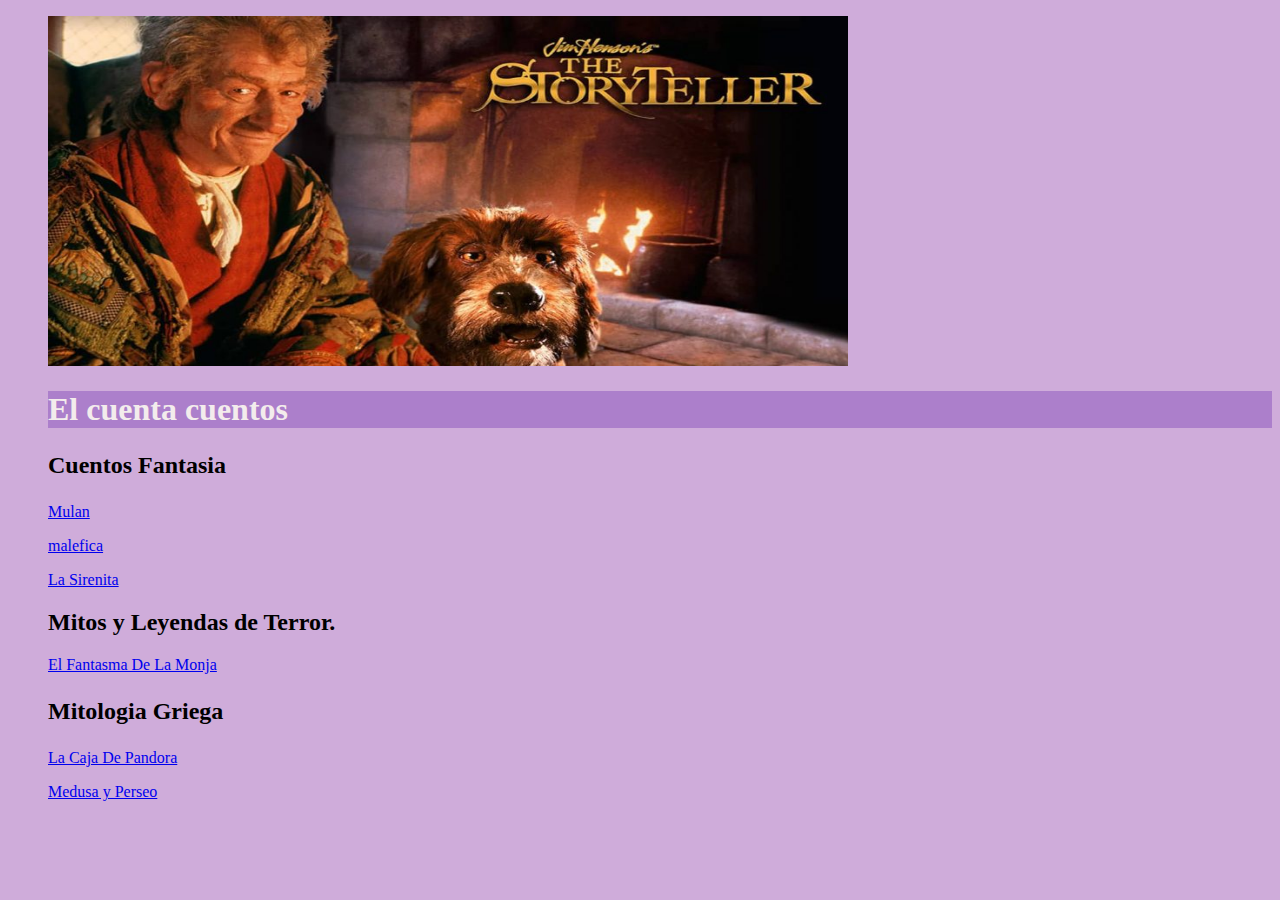
<file: index.html>
<!DOCTYPE html>
<html lang="en">
<head>
    <meta charset="UTF-8">
    <meta name="viewport" content="width=device-width, initial-scale=1.0">
    <title> Historias </title>
    <link rel="stylesheet" href="style.css">
</head>
<body>
    <ul>
        <img 
        src="Imagenes/el cuenta cuentos.jpeg" 
        alt="el cuenta cuentos" 
        width="800px" 
        height="350px"></div></ul>
    
    <ol><header><h1>El cuenta cuentos</h1></header></ol>
    <h2><ul><p> Cuentos Fantasia </p></div></ul></h2>
<div>
        <ol><a href="Mulan.html">Mulan</ol></a>
        <ol><a href="Malefica.html">malefica</ol>   
        <ol><a href="La Sirenita.html"> La Sirenita</ol></a></div> 

    <ul><h2>Mitos y Leyendas de Terror.</h2></ul>

    <nav><ol><a href="El Fantasma de la Monja.html">El Fantasma De La Monja</ol></a>

    <ul><h2><p>Mitologia Griega</p></h2></ul><div>
   
    <ol><a href="La Caja De Pandora.html"> La Caja De Pandora</a></ol></div>
    <ol><a href="Medusa y Perseo.html"> Medusa y Perseo</a></ol>


</body>
</html>
</file>
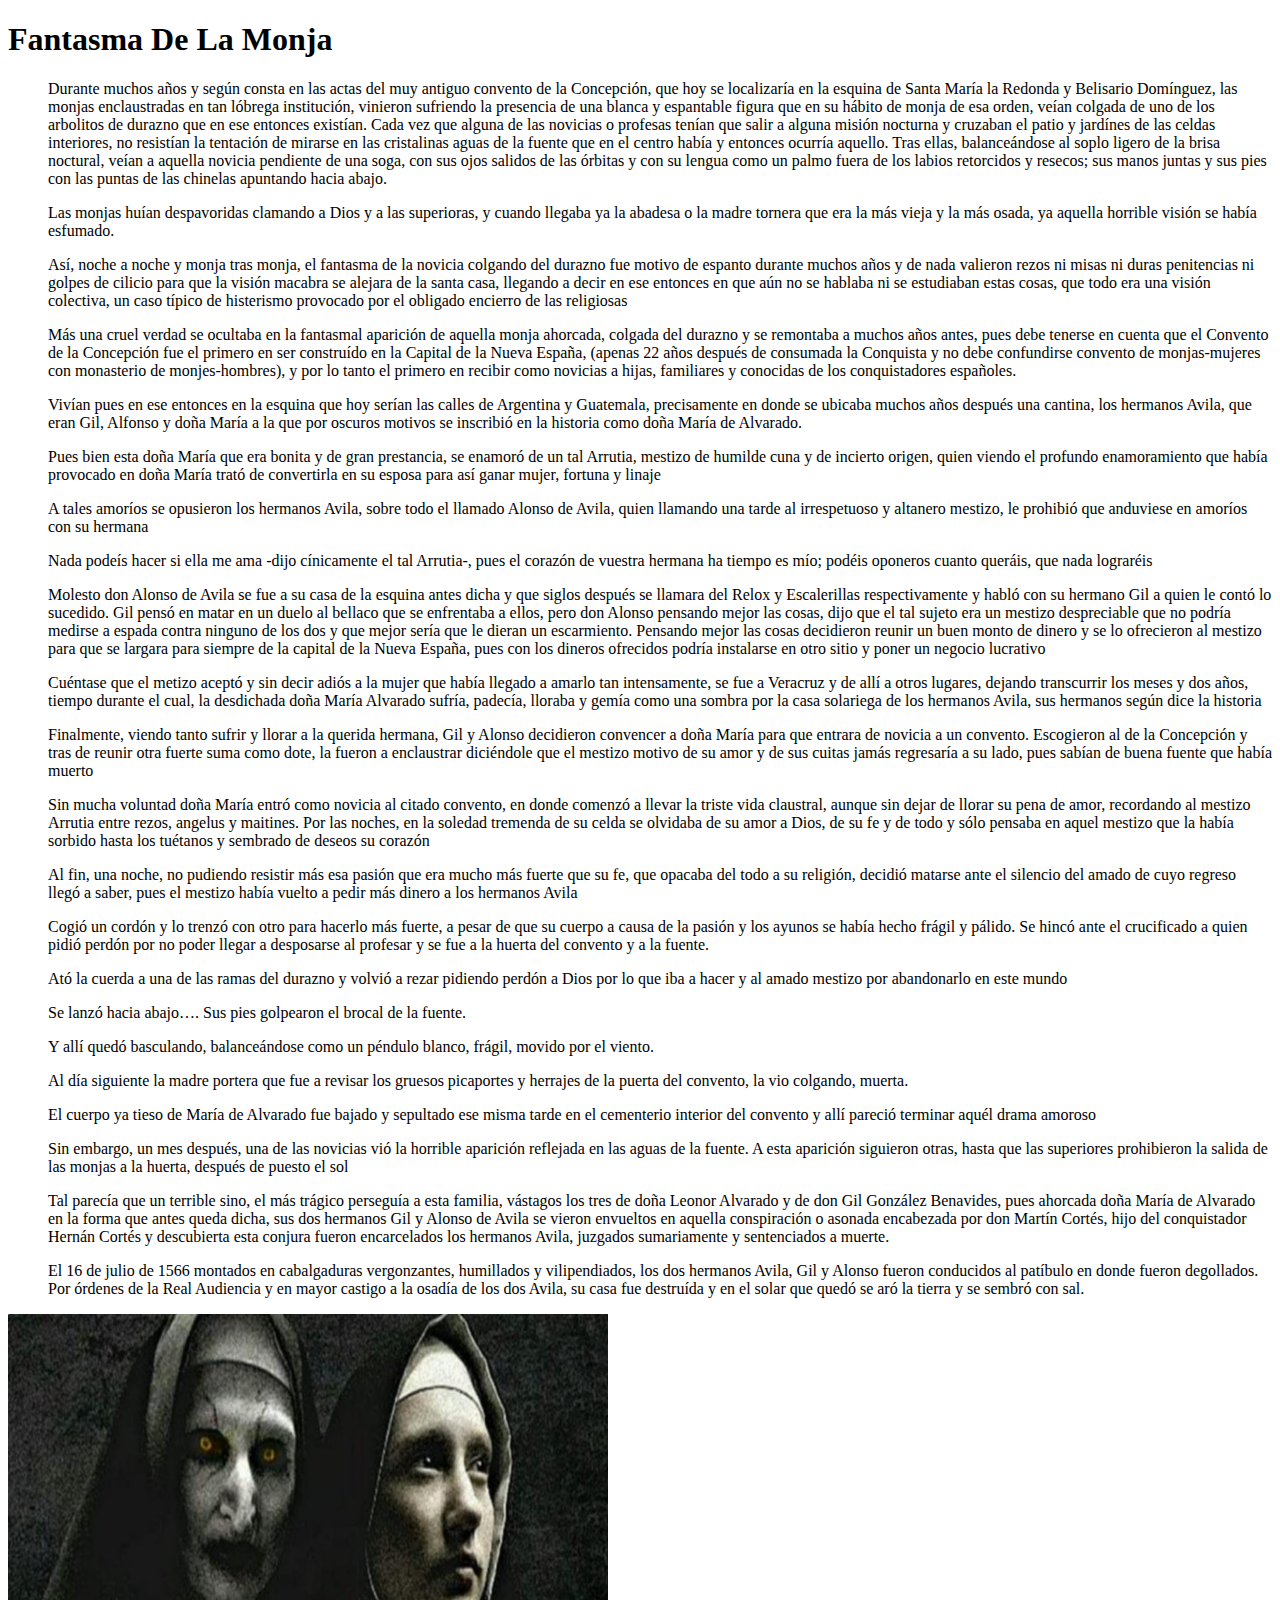
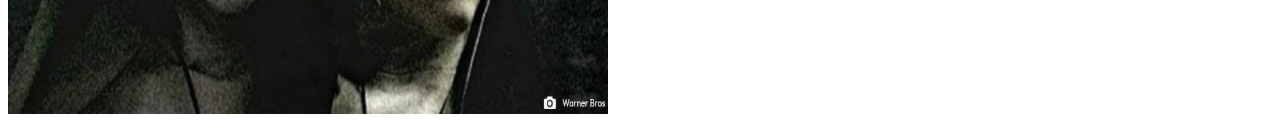
<file: El Fantasma de la Monja.html>
<!DOCTYPE html>
<html lang="en">
<head>
    <meta charset="UTF-8">
    <meta name="viewport" content="width=device-width, initial-scale=1.0">
    <title>El Fantasma De La Monja.</title>
</head>
<body>
    <header><h1> Fantasma De La Monja</h1></header>
    <ul>Durante muchos años y según consta en las actas del muy antiguo convento de la Concepción, que hoy se localizaría en la esquina de Santa María la Redonda y Belisario Domínguez, las monjas enclaustradas en tan lóbrega institución, vinieron sufriendo la presencia de una blanca y espantable figura que en su hábito de monja de esa orden, veían colgada de uno de los arbolitos de durazno que en ese entonces existían. Cada vez que alguna de las novicias o profesas tenían que salir a alguna misión nocturna y cruzaban el patio y jardínes de las celdas interiores, no resistían la tentación de mirarse en las cristalinas aguas de la fuente que en el centro había y entonces ocurría aquello. Tras ellas, balanceándose al soplo ligero de la brisa noctural, veían a aquella novicia pendiente de una soga, con sus ojos salidos de las órbitas y con su lengua como un palmo fuera de los labios retorcidos y resecos; sus manos juntas y sus pies con las puntas de las chinelas apuntando hacia abajo.</ul>
    <ul>Las monjas huían despavoridas clamando a Dios y a las superioras, y cuando llegaba ya la abadesa o la madre tornera que era la más vieja y la más osada, ya aquella horrible visión se había esfumado.</ul>
    <ul>Así, noche a noche y monja tras monja, el fantasma de la novicia colgando del durazno fue motivo de espanto durante muchos años y de nada valieron rezos ni misas ni duras penitencias ni golpes de cilicio para que la visión macabra se alejara de la santa casa, llegando a decir en ese entonces en que aún no se hablaba ni se estudiaban estas cosas, que todo era una visión colectiva, un caso típico de histerismo provocado por el obligado encierro de las religiosas</ul>
    <ul>Más una cruel verdad se ocultaba en la fantasmal aparición de aquella monja ahorcada, colgada del durazno y se remontaba a muchos años antes, pues debe tenerse en cuenta que el Convento de la Concepción fue el primero en ser construído en la Capital de la Nueva España, (apenas 22 años después de consumada la Conquista y no debe confundirse convento de monjas-mujeres con monasterio de monjes-hombres), y por lo tanto el primero en recibir como novicias a hijas, familiares y conocidas de los conquistadores españoles.</ul>
    <ul>Vivían pues en ese entonces en la esquina que hoy serían las calles de Argentina y Guatemala, precisamente en donde se ubicaba muchos años después una cantina, los hermanos Avila, que eran Gil, Alfonso y doña María a la que por oscuros motivos se inscribió en la historia como doña María de Alvarado.</ul>
    <ul>Pues bien esta doña María que era bonita y de gran prestancia, se enamoró de un tal Arrutia, mestizo de humilde cuna y de incierto origen, quien viendo el profundo enamoramiento que había provocado en doña María trató de convertirla en su esposa para así ganar mujer, fortuna y linaje</ul>
    <ul>A tales amoríos se opusieron los hermanos Avila, sobre todo el llamado Alonso de Avila, quien llamando una tarde al irrespetuoso y altanero mestizo, le prohibió que anduviese en amoríos con su hermana</ul>
    <ul>Nada podeís hacer si ella me ama -dijo cínicamente el tal Arrutia-, pues el corazón de vuestra hermana ha tiempo es mío; podéis oponeros cuanto queráis, que nada lograréis</ul>
    <ul>Molesto don Alonso de Avila se fue a su casa de la esquina antes dicha y que siglos después se llamara del Relox y Escalerillas respectivamente y habló con su hermano Gil a quien le contó lo sucedido. Gil pensó en matar en un duelo al bellaco que se enfrentaba a ellos, pero don Alonso pensando mejor las cosas, dijo que el tal sujeto era un mestizo despreciable que no podría medirse a espada contra ninguno de los dos y que mejor sería que le dieran un escarmiento. Pensando mejor las cosas decidieron reunir un buen monto de dinero y se lo ofrecieron al mestizo para que se largara para siempre de la capital de la Nueva España, pues con los dineros ofrecidos podría instalarse en otro sitio y poner un negocio lucrativo</ul>
    <ul>Cuéntase que el metizo aceptó y sin decir adiós a la mujer que había llegado a amarlo tan intensamente, se fue a Veracruz y de allí a otros lugares, dejando transcurrir los meses y dos años, tiempo durante el cual, la desdichada doña María Alvarado sufría, padecía, lloraba y gemía como una sombra por la casa solariega de los hermanos Avila, sus hermanos según dice la historia</ul>
    <ul>Finalmente, viendo tanto sufrir y llorar a la querida hermana, Gil y Alonso decidieron convencer a doña María para que entrara de novicia a un convento. Escogieron al de la Concepción y tras de reunir otra fuerte suma como dote, la fueron a enclaustrar diciéndole que el mestizo motivo de su amor y de sus cuitas jamás regresaría a su lado, pues sabían de buena fuente que había muerto</ul>
    <ul>Sin mucha voluntad doña María entró como novicia al citado convento, en donde comenzó a llevar la triste vida claustral, aunque sin dejar de llorar su pena de amor, recordando al mestizo Arrutia entre rezos, angelus y maitines. Por las noches, en la soledad tremenda de su celda se olvidaba de su amor a Dios, de su fe y de todo y sólo pensaba en aquel mestizo que la había sorbido hasta los tuétanos y sembrado de deseos su corazón</ul>
    <ul>Al fin, una noche, no pudiendo resistir más esa pasión que era mucho más fuerte que su fe, que opacaba del todo a su religión, decidió matarse ante el silencio del amado de cuyo regreso llegó a saber, pues el mestizo había vuelto a pedir más dinero a los hermanos Avila</ul>
    <ul>Cogió un cordón y lo trenzó con otro para hacerlo más fuerte, a pesar de que su cuerpo a causa de la pasión y los ayunos se había hecho frágil y pálido. Se hincó ante el crucificado a quien pidió perdón por no poder llegar a desposarse al profesar y se fue a la huerta del convento y a la fuente.</ul>
    <ul>Ató la cuerda a una de las ramas del durazno y volvió a rezar pidiendo perdón a Dios por lo que iba a hacer y al amado mestizo por abandonarlo en este mundo</ul>
    <ul>Se lanzó hacia abajo…. Sus pies golpearon el brocal de la fuente.</ul>
    <ul>Y allí quedó basculando, balanceándose como un péndulo blanco, frágil, movido por el viento.</ul>
    <ul>Al día siguiente la madre portera que fue a revisar los gruesos picaportes y herrajes de la puerta del convento, la vio colgando, muerta.</ul>
    <ul>El cuerpo ya tieso de María de Alvarado fue bajado y sepultado ese misma tarde en el cementerio interior del convento y allí pareció terminar aquél drama amoroso</ul>
    <ul>Sin embargo, un mes después, una de las novicias vió la horrible aparición reflejada en las aguas de la fuente. A esta aparición siguieron otras, hasta que las superiores prohibieron la salida de las monjas a la huerta, después de puesto el sol</ul>
    <ul>Tal parecía que un terrible sino, el más trágico perseguía a esta familia, vástagos los tres de doña Leonor Alvarado y de don Gil González Benavides, pues ahorcada doña María de Alvarado en la forma que antes queda dicha, sus dos hermanos Gil y Alonso de Avila se vieron envueltos en aquella conspiración o asonada encabezada por don Martín Cortés, hijo del conquistador Hernán Cortés y descubierta esta conjura fueron encarcelados los hermanos Avila, juzgados sumariamente y sentenciados a muerte.</ul>
    <ul>El 16 de julio de 1566 montados en cabalgaduras vergonzantes, humillados y vilipendiados, los dos hermanos Avila, Gil y Alonso fueron conducidos al patíbulo en donde fueron degollados. Por órdenes de la Real Audiencia y en mayor castigo a la osadía de los dos Avila, su casa fue destruída y en el solar que quedó se aró la tierra y se sembró con sal.</ul>
    <img src="./Imagenes/la monja.jpeg" alt="La monja" width="600" height="400"./>
</body>
</html>
</file>
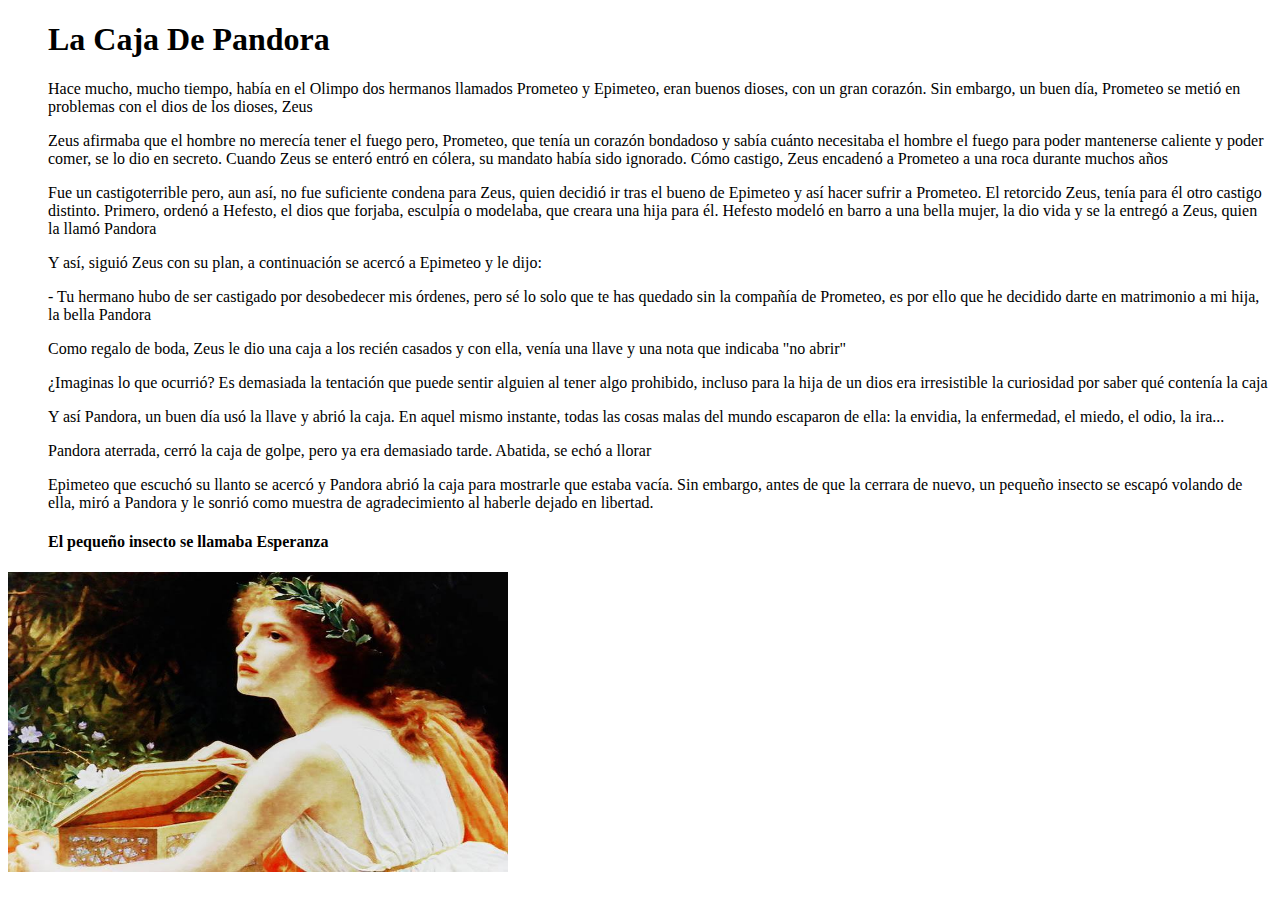
<file: La Caja De Pandora.html>
<!DOCTYPE html>
<html lang="en">
<head>
    <meta charset="UTF-8">
    <meta name="viewport" content="width=device-width, initial-scale=1.0">
    <title>La Caja De Pandora</title>
</head>
<body>
    <ul><h1>La Caja De Pandora</h1></ul>
    <ul>Hace mucho, mucho tiempo, había en el Olimpo dos hermanos llamados Prometeo y Epimeteo, eran buenos dioses, con un gran corazón. Sin embargo, un buen día, Prometeo se metió en problemas con el dios de los dioses, Zeus</ul>
    <ul>Zeus afirmaba que el hombre no merecía tener el fuego pero, Prometeo, que tenía un corazón bondadoso y sabía cuánto necesitaba el hombre el fuego para poder mantenerse caliente y poder comer, se lo dio en secreto. Cuando Zeus se enteró entró en cólera, su mandato había sido ignorado. Cómo castigo, Zeus encadenó a Prometeo a una roca durante muchos años</ul>
    <ul>Fue un castigoterrible pero, aun así, no fue suficiente condena para Zeus, quien decidió ir tras el bueno de Epimeteo y así hacer sufrir a Prometeo. El retorcido Zeus, tenía para él otro castigo distinto. Primero, ordenó a Hefesto, el dios que forjaba, esculpía o modelaba, que creara una hija para él. Hefesto modeló en barro a una bella mujer, la dio vida y se la entregó a Zeus, quien la llamó Pandora</ul>
    <ul>Y así, siguió Zeus con su plan, a continuación se acercó a Epimeteo y le dijo:</ul>
    <ul>- Tu hermano hubo de ser castigado por desobedecer mis órdenes, pero sé lo solo que te has quedado sin la compañía de Prometeo, es por ello que he decidido darte en matrimonio a mi hija, la bella Pandora</ul>
    <ul>Como regalo de boda, Zeus le dio una caja a los recién casados y con ella, venía una llave y una nota que indicaba "no abrir"</ul>
    <ul>¿Imaginas lo que ocurrió? Es demasiada la tentación que puede sentir alguien al tener algo prohibido, incluso para la hija de un dios era irresistible la curiosidad por saber qué contenía la caja</ul>
    <ul>Y así Pandora, un buen día usó la llave y abrió la caja. En aquel mismo instante, todas las cosas malas del mundo escaparon de ella: la envidia, la enfermedad, el miedo, el odio, la ira...</ul>
    <ul>Pandora aterrada, cerró la caja de golpe, pero ya era demasiado tarde. Abatida, se echó a llorar</ul>
    <ul>Epimeteo que escuchó su llanto se acercó y Pandora abrió la caja para mostrarle que estaba vacía. Sin embargo, antes de que la cerrara de nuevo, un pequeño insecto se escapó volando de ella, miró a Pandora y le sonrió como muestra de agradecimiento al haberle dejado en libertad.</ul>
    <ul><h4>El pequeño insecto se llamaba Esperanza</h4></ul>
    <img src="Imagenes/La caja de pandora.jpg" alt="Pandora" width="500" height="300"
</body>
</html>
</file>
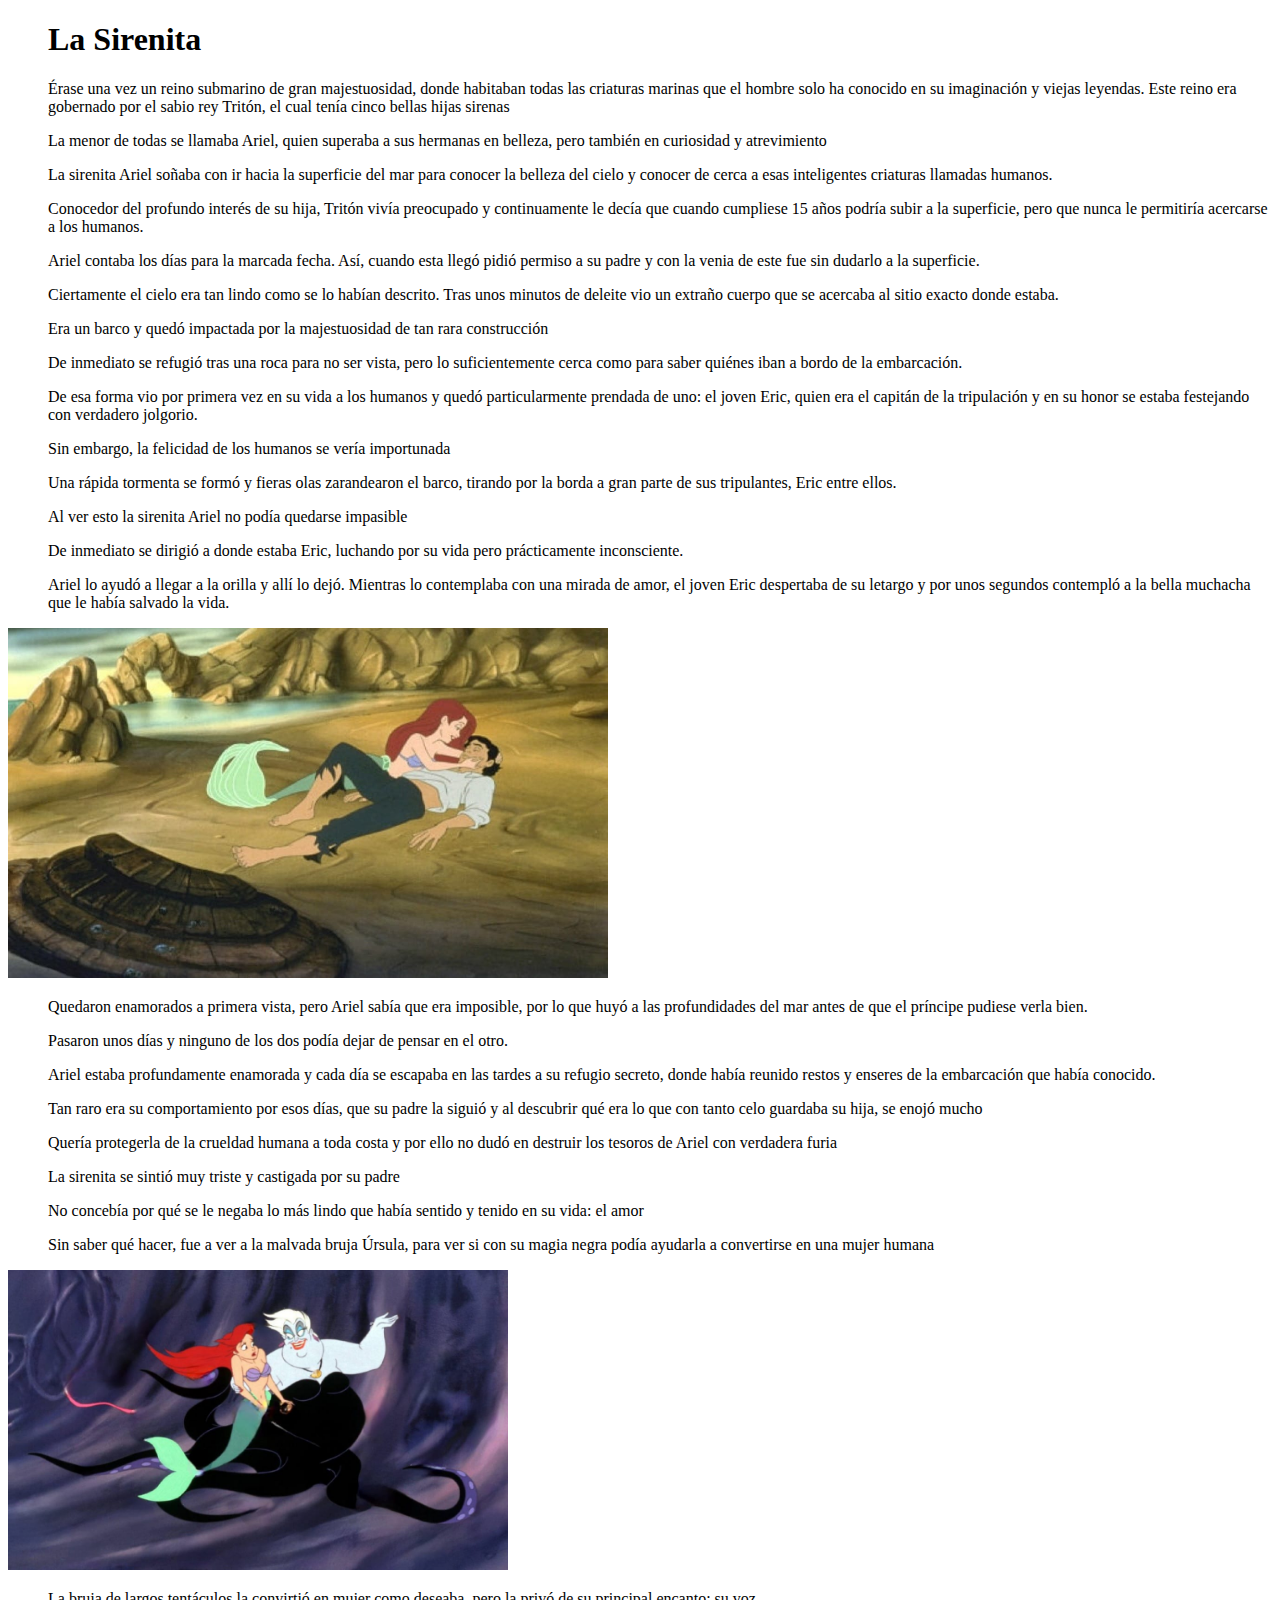
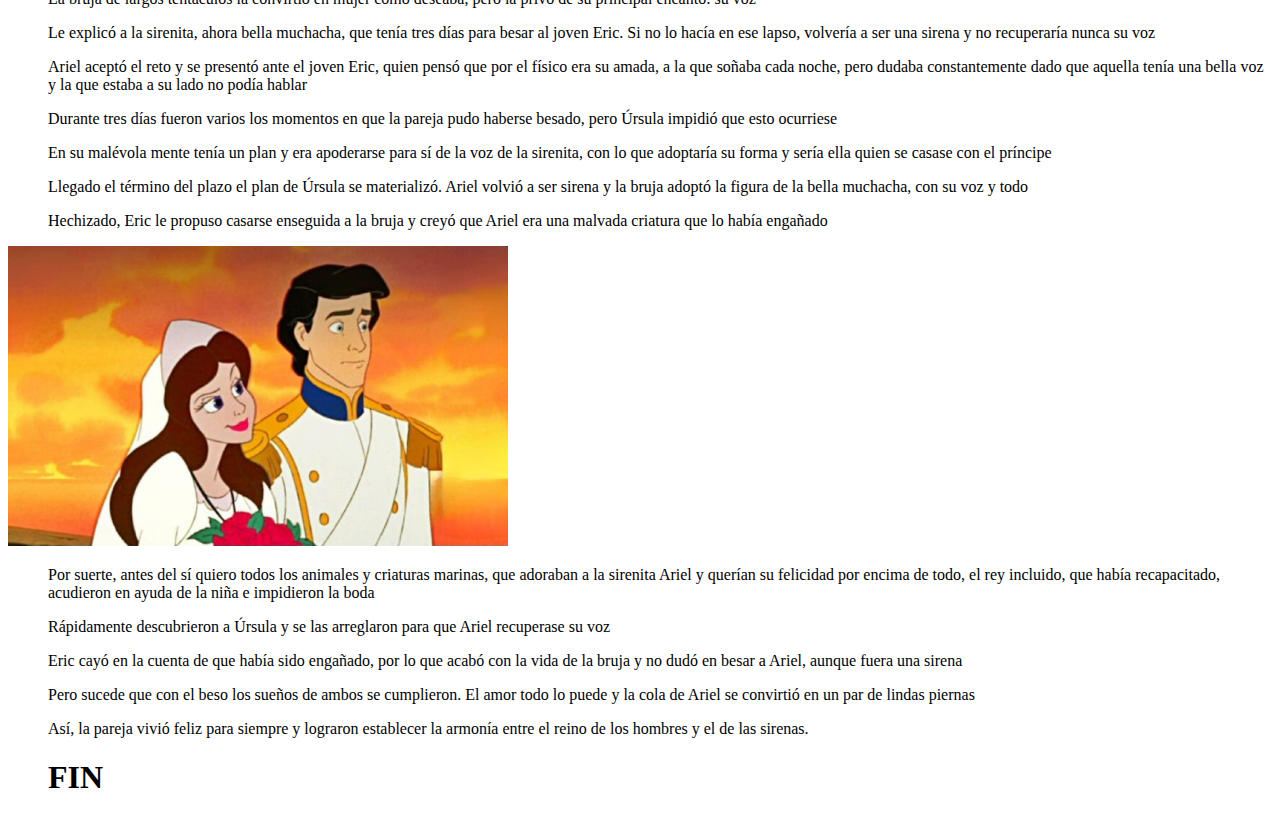
<file: La Sirenita.html>
<!DOCTYPE html>
<html lang="en">
<head>
    <meta charset="UTF-8">
    <meta name="viewport" content="width=device-width, initial-scale=1.0">
    <title>La Sirenita</title>
</head>
<body>
    <ul><h1>La Sirenita</h1></ul>   
    <ul>Érase una vez un reino submarino de gran majestuosidad, donde habitaban todas las criaturas marinas que el hombre solo ha conocido en su imaginación y viejas leyendas. Este reino era gobernado por el sabio rey Tritón, el cual tenía cinco bellas hijas sirenas</ul>
    <ul>La menor de todas se llamaba Ariel, quien superaba a sus hermanas en belleza, pero también en curiosidad y atrevimiento</ul>
    <ul>La sirenita Ariel soñaba con ir hacia la superficie del mar para conocer la belleza del cielo y conocer de cerca a esas inteligentes criaturas llamadas humanos.</ul>
    <ul>Conocedor del profundo interés de su hija, Tritón vivía preocupado y continuamente le decía que cuando cumpliese 15 años podría subir a la superficie, pero que nunca le permitiría acercarse a los humanos.</ul>
    <ul>Ariel contaba los días para la marcada fecha. Así, cuando esta llegó pidió permiso a su padre y con la venia de este fue sin dudarlo a la superficie.</ul>
    <ul>Ciertamente el cielo era tan lindo como se lo habían descrito. Tras unos minutos de deleite vio un extraño cuerpo que se acercaba al sitio exacto donde estaba.</ul>
    <ul>Era un barco y quedó impactada por la majestuosidad de tan rara construcción</ul>
    <ul>De inmediato se refugió tras una roca para no ser vista, pero lo suficientemente cerca como para saber quiénes iban a bordo de la embarcación.</ul>
    <ul>De esa forma vio por primera vez en su vida a los humanos y quedó particularmente prendada de uno: el joven Eric, quien era el capitán de la tripulación y en su honor se estaba festejando con verdadero jolgorio.</ul>
    <ul>Sin embargo, la felicidad de los humanos se vería importunada</ul>
    <ul>Una rápida tormenta se formó y fieras olas zarandearon el barco, tirando por la borda a gran parte de sus tripulantes, Eric entre ellos.</ul>
    <ul>Al ver esto la sirenita Ariel no podía quedarse impasible</ul>
    <ul>De inmediato se dirigió a donde estaba Eric, luchando por su vida pero prácticamente inconsciente.</ul>
    <ul>Ariel lo ayudó a llegar a la orilla y allí lo dejó. Mientras lo contemplaba con una mirada de amor, el joven Eric despertaba de su letargo y por unos segundos contempló a la bella muchacha que le había salvado la vida.</ul>
    <img src="./Imagenes/ariel playa.jpeg" alt="ariel salva erick" width="600" height="350"/>
    <ul>Quedaron enamorados a primera vista, pero Ariel sabía que era imposible, por lo que huyó a las profundidades del mar antes de que el príncipe pudiese verla bien.</ul>
    <ul>Pasaron unos días y ninguno de los dos podía dejar de pensar en el otro.</ul>
    <ul>Ariel estaba profundamente enamorada y cada día se escapaba en las tardes a su refugio secreto, donde había reunido restos y enseres de la embarcación que había conocido.</ul>
    <ul>Tan raro era su comportamiento por esos días, que su padre la siguió y al descubrir qué era lo que con tanto celo guardaba su hija, se enojó mucho</ul>
    <ul>Quería protegerla de la crueldad humana a toda costa y por ello no dudó en destruir los tesoros de Ariel con verdadera furia</ul>
    <ul>La sirenita se sintió muy triste y castigada por su padre</ul>
    <ul>No concebía por qué se le negaba lo más lindo que había sentido y tenido en su vida: el amor</ul>
    <ul>Sin saber qué hacer, fue a ver a la malvada bruja Úrsula, para ver si con su magia negra podía ayudarla a convertirse en una mujer humana</ul>
    <img src="./Imagenes/ursula.jpeg" alt="ursula y ariel" width="500" height="300"/>
    <ul>La bruja de largos tentáculos la convirtió en mujer como deseaba, pero la privó de su principal encanto: su voz</ul>
    <ul>Le explicó a la sirenita, ahora bella muchacha, que tenía tres días para besar al joven Eric. Si no lo hacía en ese lapso, volvería a ser una sirena y no recuperaría nunca su voz</ul>
    <ul>Ariel aceptó el reto y se presentó ante el joven Eric, quien pensó que por el físico era su amada, a la que soñaba cada noche, pero dudaba constantemente dado que aquella tenía una bella voz y la que estaba a su lado no podía hablar</ul>
    <ul>Durante tres días fueron varios los momentos en que la pareja pudo haberse besado, pero Úrsula impidió que esto ocurriese</ul>
    <ul>En su malévola mente tenía un plan y era apoderarse para sí de la voz de la sirenita, con lo que adoptaría su forma y sería ella quien se casase con el príncipe</ul>
    <ul>Llegado el término del plazo el plan de Úrsula se materializó. Ariel volvió a ser sirena y la bruja adoptó la figura de la bella muchacha, con su voz y todo</ul>
    <ul>Hechizado, Eric le propuso casarse enseguida a la bruja y creyó que Ariel era una malvada criatura que lo había engañado</ul>
    <img src="./Imagenes/erick y vanesa .jpeg" alt="erick y vanesa" width="500" height="300"/>
    <ul>Por suerte, antes del sí quiero todos los animales y criaturas marinas, que adoraban a la sirenita Ariel y querían su felicidad por encima de todo, el rey incluido, que había recapacitado, acudieron en ayuda de la niña e impidieron la boda</ul>
    <ul>Rápidamente descubrieron a Úrsula y se las arreglaron para que Ariel recuperase su voz</ul>
    <ul>Eric cayó en la cuenta de que había sido engañado, por lo que acabó con la vida de la bruja y no dudó en besar a Ariel, aunque fuera una sirena</ul>
    <ul>Pero sucede que con el beso los sueños de ambos se cumplieron. El amor todo lo puede y la cola de Ariel se convirtió en un par de lindas piernas</ul>
    <ul>Así, la pareja vivió feliz para siempre y lograron establecer la armonía entre el reino de los hombres y el de las sirenas.</ul>
    <ul><h1>FIN</h1></ul>
    
</body>
</html>
</file>
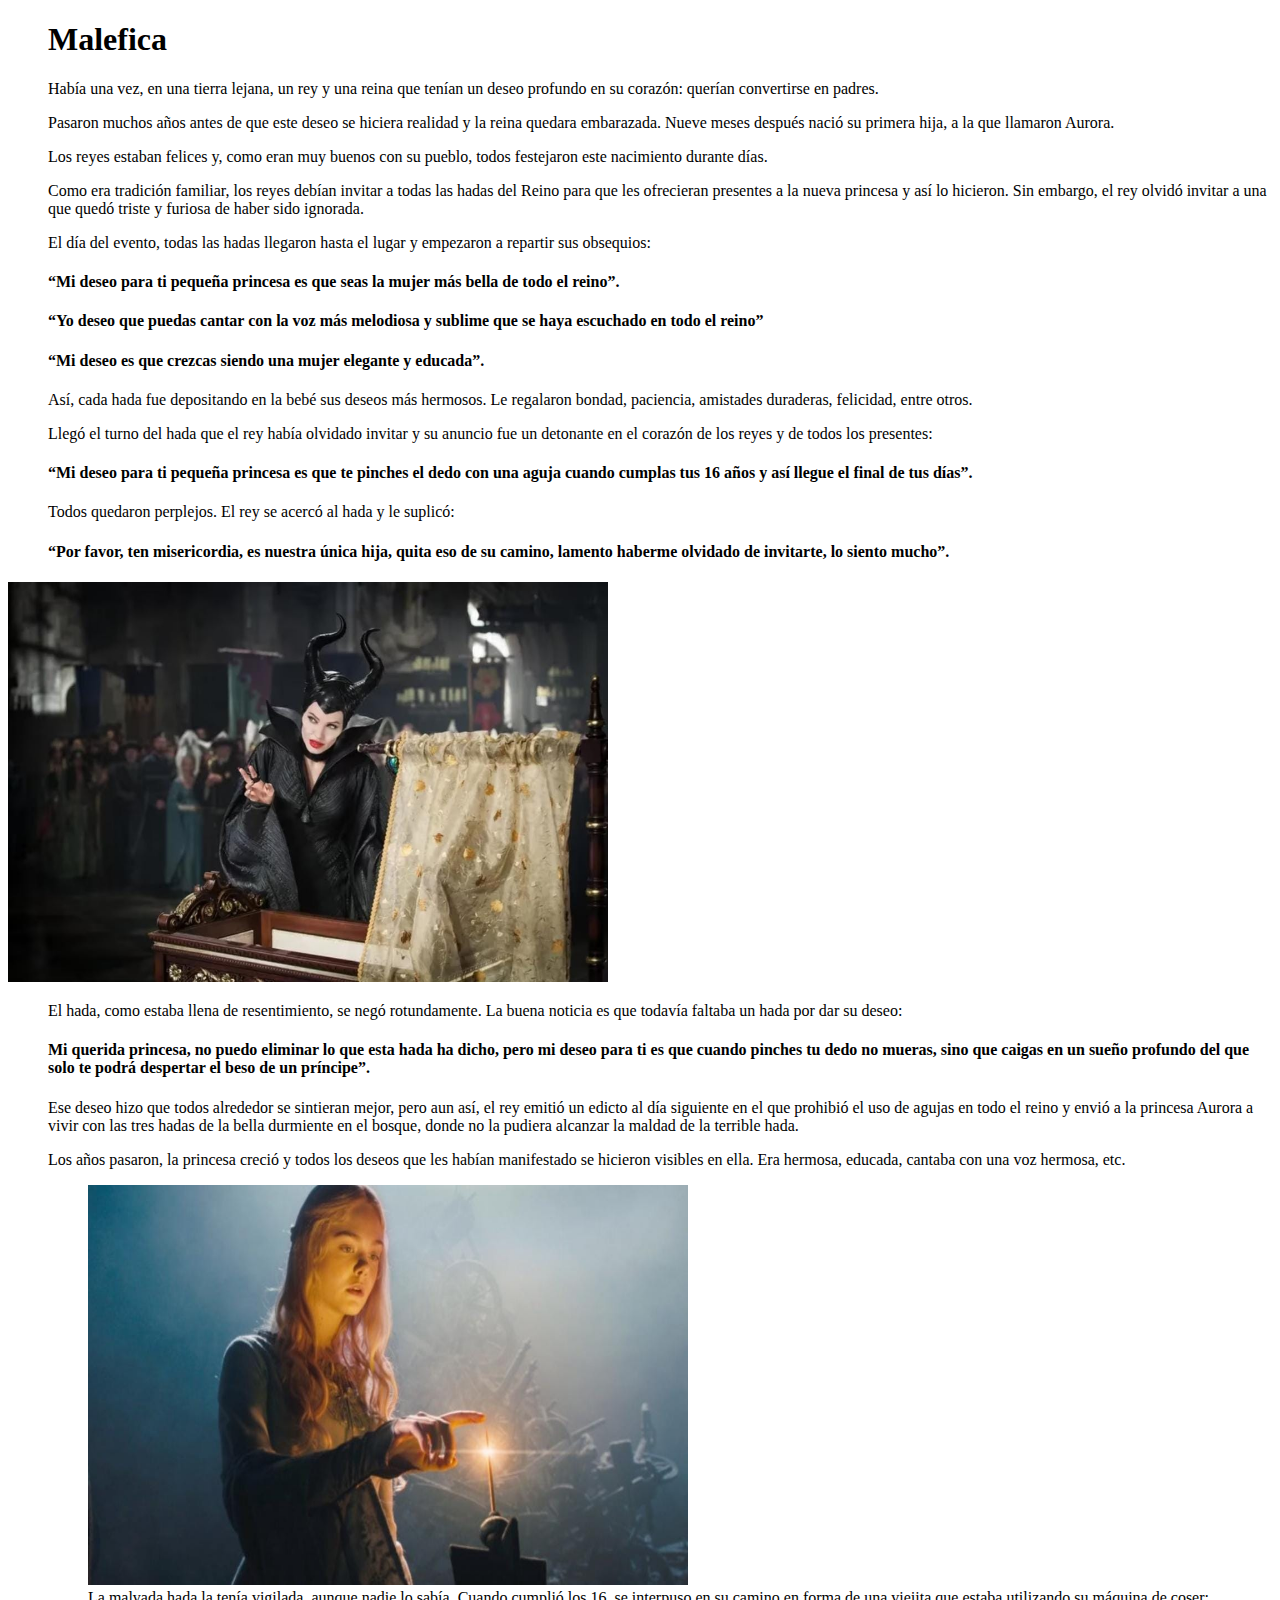
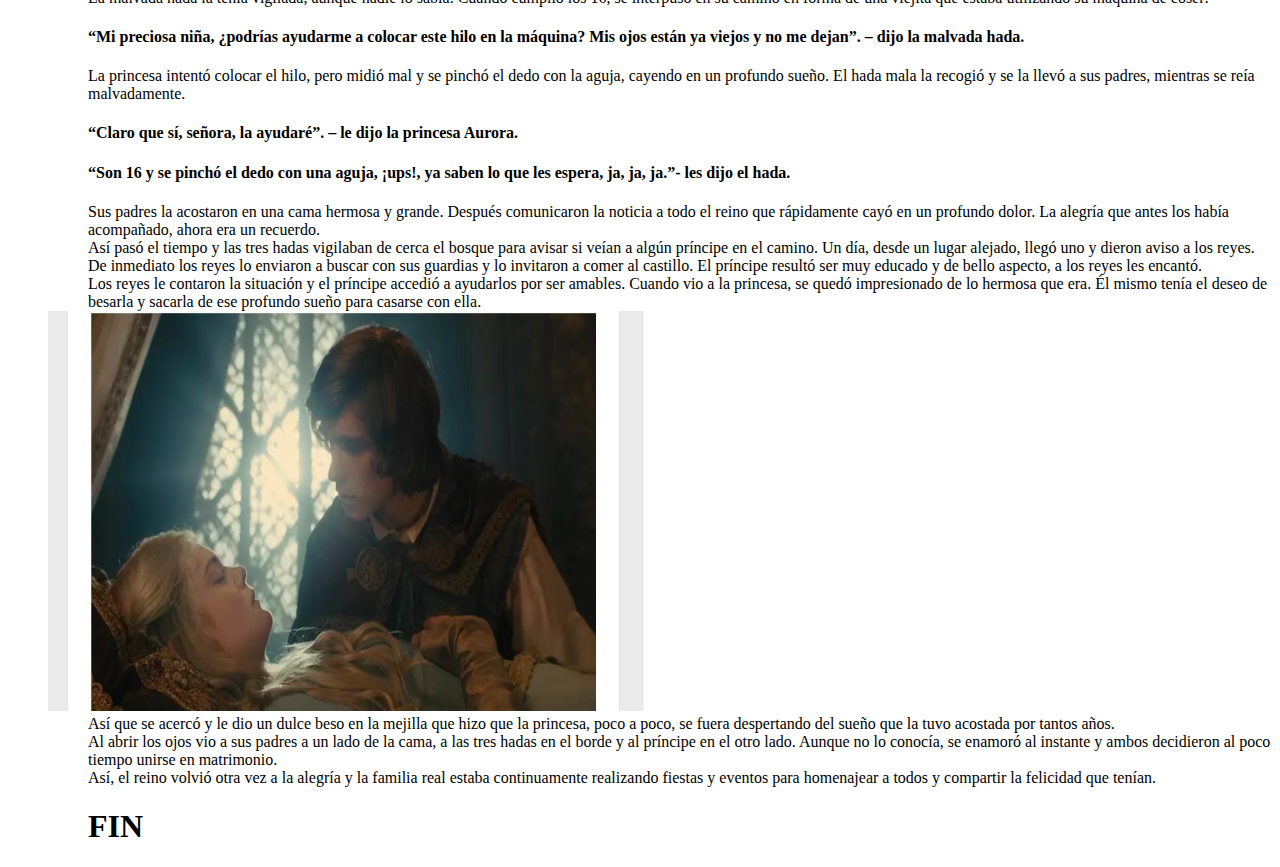
<file: Malefica.html>
<!DOCTYPE html>
<html lang="en">
<head>
    <meta charset="UTF-8">
    <meta name="viewport" content="width=device-width, initial-scale=1.0">
    <title> Malefica </title>
</head>
<body>
    <ul><h1> Malefica </h1></ul>
    <ul>Había una vez, en una tierra lejana, un rey y una reina que tenían un deseo profundo en su corazón: querían convertirse en padres.
    </ul>
    <ul>Pasaron muchos años antes de que este deseo se hiciera realidad y la reina quedara embarazada. Nueve meses después nació su primera hija, a la que llamaron Aurora.</ul>
    <ul>Los reyes estaban felices y, como eran muy buenos con su pueblo, todos festejaron este nacimiento durante días.
    </ul>
    <ul>Como era tradición familiar, los reyes debían invitar a todas las hadas del Reino para que les ofrecieran presentes a la nueva princesa y así lo hicieron. Sin embargo, el rey olvidó invitar a una que quedó triste y furiosa de haber sido ignorada.
    </ul>
    <ul>El día del evento, todas las hadas llegaron hasta el lugar y empezaron a repartir sus obsequios:
    </ul>
    <ul><h4>“Mi deseo para ti pequeña princesa es que seas la mujer más bella de todo el reino”.</h4></ul>
    <ul><h4>“Yo deseo que puedas cantar con la voz más melodiosa y sublime que se haya escuchado en todo el reino”</h4></ul>
    <ul><h4>“Mi deseo es que crezcas siendo una mujer elegante y educada”.</h4></ul>
    <ul>Así, cada hada fue depositando en la bebé sus deseos más hermosos. Le regalaron bondad, paciencia, amistades duraderas, felicidad, entre otros.</ul>
    <ul>Llegó el turno del hada que el rey había olvidado invitar y su anuncio fue un detonante en el corazón de los reyes y de todos los presentes:</ul>
    <ul><h4>“Mi deseo para ti pequeña princesa es que te pinches el dedo con una aguja cuando cumplas tus 16 años y así llegue el final de tus días”.</h4></ul>
    <ul>Todos quedaron perplejos. El rey se acercó al hada y le suplicó:</p></ul>
    <ul><h4>“Por favor, ten misericordia, es nuestra única hija, quita eso de su camino, lamento haberme olvidado de invitarte, lo siento mucho”.</h4></ul>
    <img src="./Imagenes/malefica cuna.jpeg" width="600" height="400"./>
    <ul>El hada, como estaba llena de resentimiento, se negó rotundamente. La buena noticia es que todavía faltaba un hada por dar su deseo:</ul>
    <ul><h4>Mi querida princesa, no puedo eliminar lo que esta hada ha dicho, pero mi deseo para ti es que cuando pinches tu dedo no mueras, sino que caigas en un sueño profundo del que solo te podrá despertar el beso de un príncipe”.</h4></ul>
    <ul>Ese deseo hizo que todos alrededor se sintieran mejor, pero aun así, el rey emitió un edicto al día siguiente en el que prohibió el uso de agujas en todo el reino y envió a la princesa Aurora a vivir con las tres hadas de la bella durmiente en el bosque, donde no la pudiera alcanzar la maldad de la terrible hada.</ul>
    <ul>Los años pasaron, la princesa creció y todos los deseos que les habían manifestado se hicieron visibles en ella. Era hermosa, educada, cantaba con una voz hermosa, etc.</p>
    <ul><img src="./Imagenes/aurora pinchandose.jpeg" width="600" height="400"./></ul>
    <ul>La malvada hada la tenía vigilada, aunque nadie lo sabía. Cuando cumplió los 16, se interpuso en su camino en forma de una viejita que estaba utilizando su máquina de coser:</ul>
    <ul><h4>“Mi preciosa niña, ¿podrías ayudarme a colocar este hilo en la máquina? Mis ojos están ya viejos y no me dejan”. – dijo la malvada hada.</h4></ul>    
    <ul>La princesa intentó colocar el hilo, pero midió mal y se pinchó el dedo con la aguja, cayendo en un profundo sueño. El hada mala la recogió y se la llevó a sus padres, mientras se reía malvadamente.</ul>
    <ul><h4>“Claro que sí, señora, la ayudaré”. – le dijo la princesa Aurora.</h4></ul>
    <ul><h4>“Son 16 y se pinchó el dedo con una aguja, ¡ups!, ya saben lo que les espera, ja, ja, ja.”- les dijo el hada.</h4></ul>
    <ul>Sus padres la acostaron en una cama hermosa y grande. Después comunicaron la noticia a todo el reino que rápidamente cayó en un profundo dolor. La alegría que antes los había acompañado, ahora era un recuerdo.</ul>
    <ul>Así pasó el tiempo y las tres hadas vigilaban de cerca el bosque para avisar si veían a algún príncipe en el camino. Un día, desde un lugar alejado, llegó uno y dieron aviso a los reyes.</ul>
    <ul>De inmediato los reyes lo enviaron a buscar con sus guardias y lo invitaron a comer al castillo. El príncipe resultó ser muy educado y de bello aspecto, a los reyes les encantó.</ul>
    <ul>Los reyes le contaron la situación y el príncipe accedió a ayudarlos por ser amables. Cuando vio a la princesa, se quedó impresionado de lo hermosa que era. Él mismo tenía el deseo de besarla y sacarla de ese profundo sueño para casarse con ella.</ul>
    <img src="./Imagenes/aurora y felipe.jpeg" alt="beso felipe" width="600" height="400"/>
    <ul>Así que se acercó y le dio un dulce beso en la mejilla que hizo que la princesa, poco a poco, se fuera despertando del sueño que la tuvo acostada por tantos años.</ul>
    <ul>Al abrir los ojos vio a sus padres a un lado de la cama, a las tres hadas en el borde y al príncipe en el otro lado. Aunque no lo conocía, se enamoró al instante y ambos decidieron al poco tiempo unirse en matrimonio.</ul>
    <ul>Así, el reino volvió otra vez a la alegría y la familia real estaba continuamente realizando fiestas y eventos para homenajear a todos y compartir la felicidad que tenían.</ul>
    <ul><h1>FIN</h1></ul>
</body>
</html>
</file>
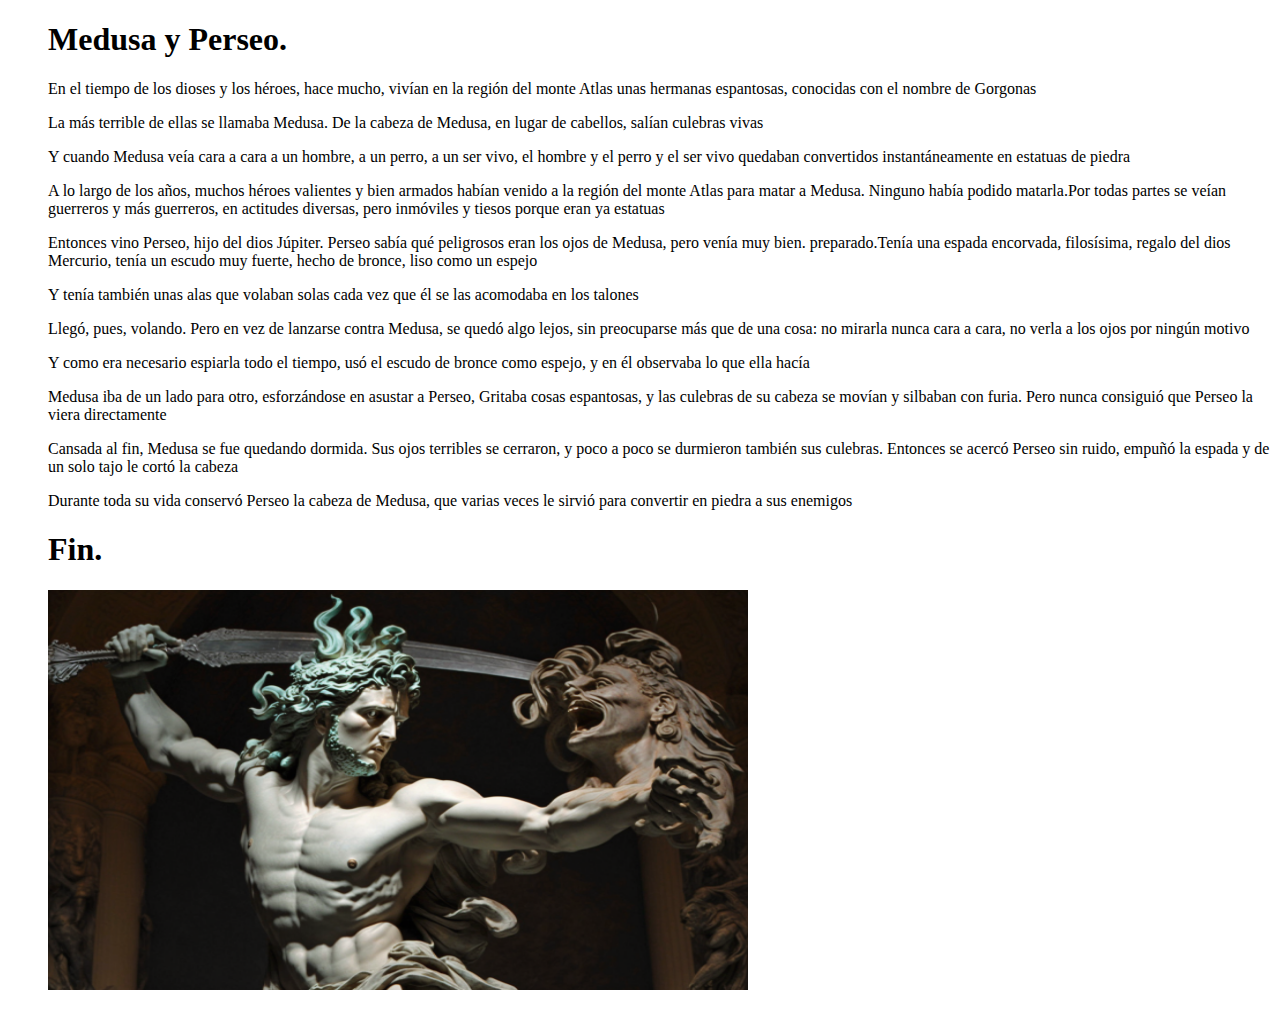
<file: Medusa y Perseo.html>
<!DOCTYPE html>
<html lang="en">
<head>
    <meta charset="UTF-8">
    <meta name="viewport" content="width=device-width, initial-scale=1.0">
    <title>Medusa y Perseo.</title>
</head>
<body>
    <ul><h1>Medusa y Perseo.</h1></ul>
    <ul>En el tiempo de los dioses y los héroes, hace mucho, vivían en la región del monte Atlas unas hermanas espantosas, conocidas con el nombre de Gorgonas</ul>
    <ul>La más terrible de ellas se llamaba Medusa. De la cabeza de Medusa, en lugar de cabellos, salían culebras vivas</ul>
    <ul>Y cuando Medusa veía cara a cara a un hombre, a un perro, a un ser vivo, el hombre y el perro y el ser vivo quedaban convertidos instantáneamente en estatuas de piedra</ul>
    <ul>A lo largo de los años, muchos héroes valientes y bien armados habían venido a la región del monte Atlas para matar a Medusa. Ninguno había podido matarla.Por todas partes se veían guerreros y más guerreros, en actitudes diversas, pero inmóviles y tiesos porque eran ya estatuas</ul>
    <ul>Entonces vino Perseo, hijo del dios Júpiter. Perseo sabía qué peligrosos eran los ojos de Medusa, pero venía muy bien. preparado.Tenía una espada encorvada, filosísima, regalo del dios Mercurio, tenía un escudo muy fuerte, hecho de bronce, liso como un espejo</ul>
    <ul>Y tenía también unas alas que volaban solas cada vez que él se las acomodaba en los talones</ul>
    <ul>Llegó, pues, volando. Pero en vez de lanzarse contra Medusa, se quedó algo lejos, sin preocuparse más que de una cosa: no mirarla nunca cara a cara, no verla a los ojos por ningún motivo</ul>
    <ul>Y como era necesario espiarla todo el tiempo, usó el escudo de bronce como espejo, y en él observaba lo que ella hacía</ul>
    <ul>Medusa iba de un lado para otro, esforzándose en asustar a Perseo, Gritaba cosas espantosas, y las culebras de su cabeza se movían y silbaban con furia. Pero nunca consiguió que Perseo la viera directamente</ul>
    <ul>Cansada al fin, Medusa se fue quedando dormida. Sus ojos terribles se cerraron, y poco a poco se durmieron también sus culebras. Entonces se acercó Perseo sin ruido, empuñó la espada y de un solo tajo le cortó la cabeza</ul>
    <ul>Durante toda su vida conservó Perseo la cabeza de Medusa, que varias veces le sirvió para convertir en piedra a sus enemigos</ul>
    <ul><h1> Fin.</h1></ul>
    <ul><img src="Imagenes/Medusa y Perseo.png" alt="Medusa" width="700" height="400"></ul>
</body>
</html>
</file>
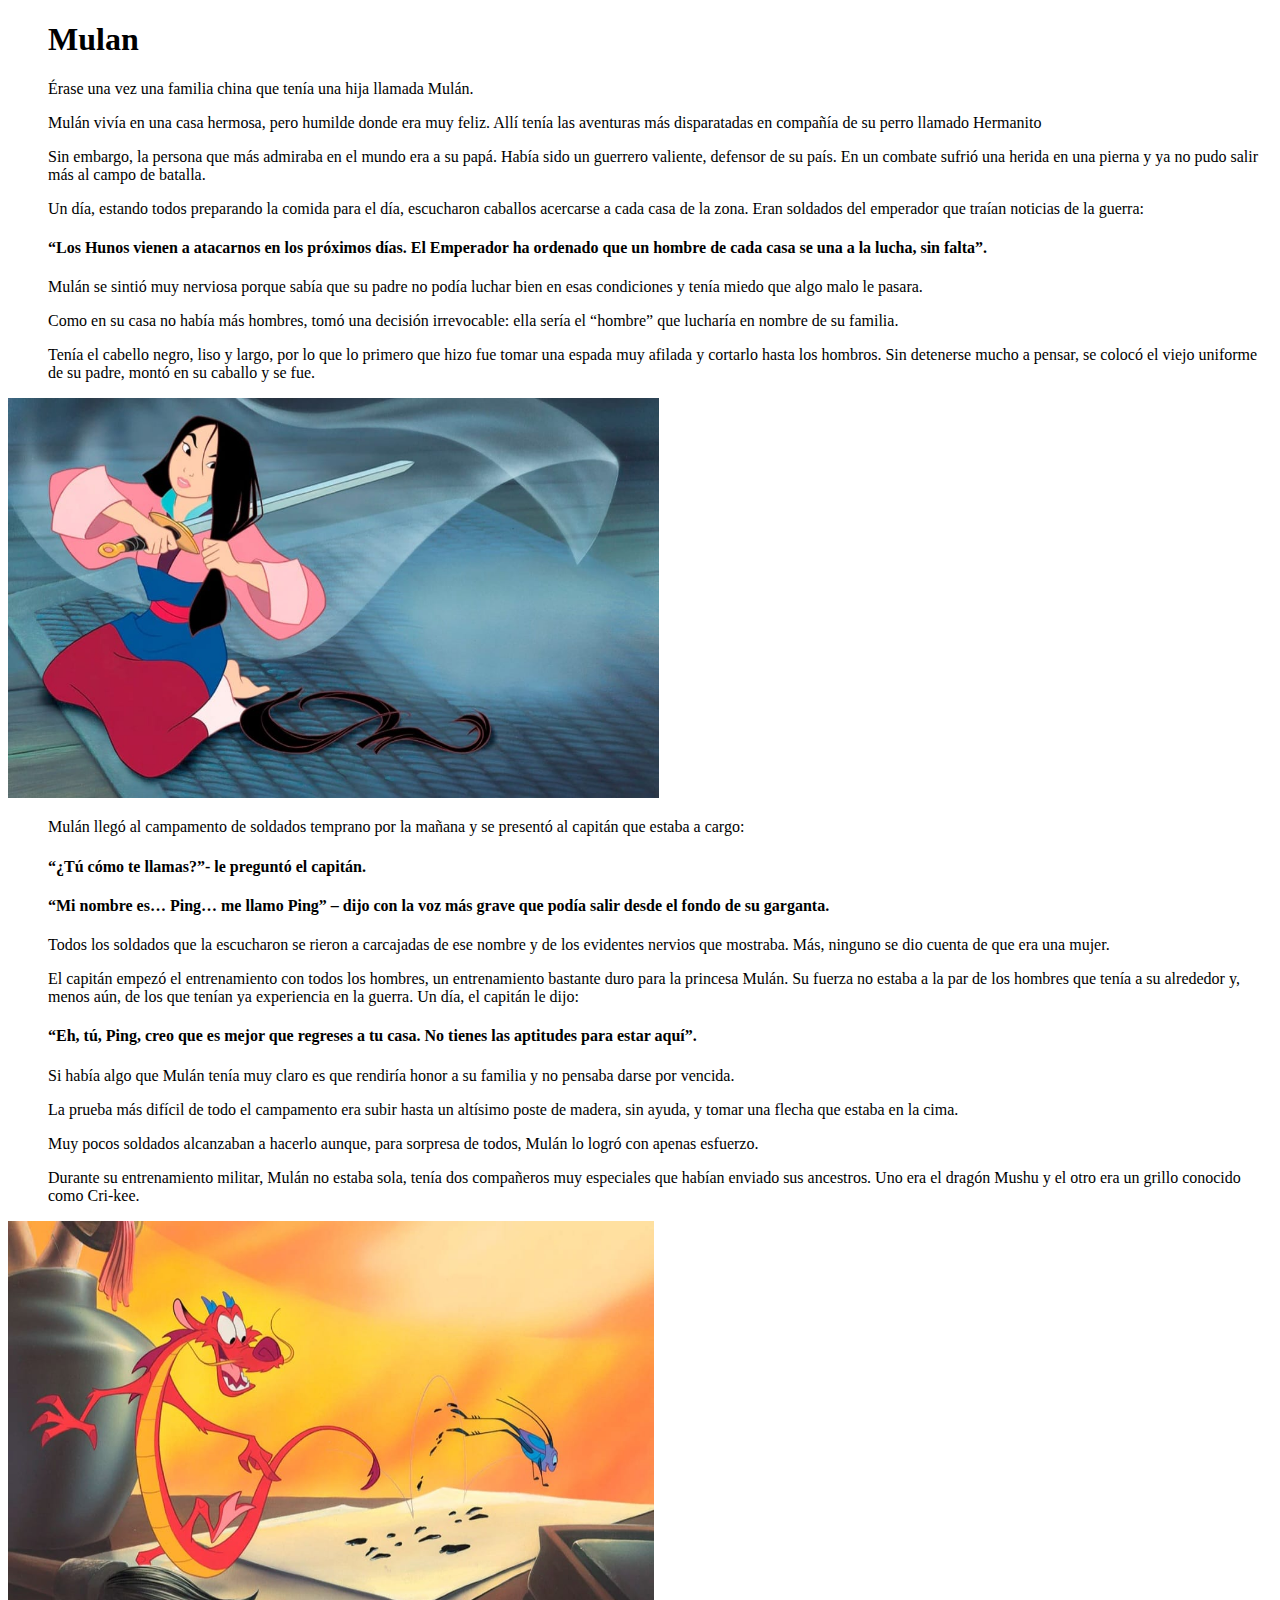
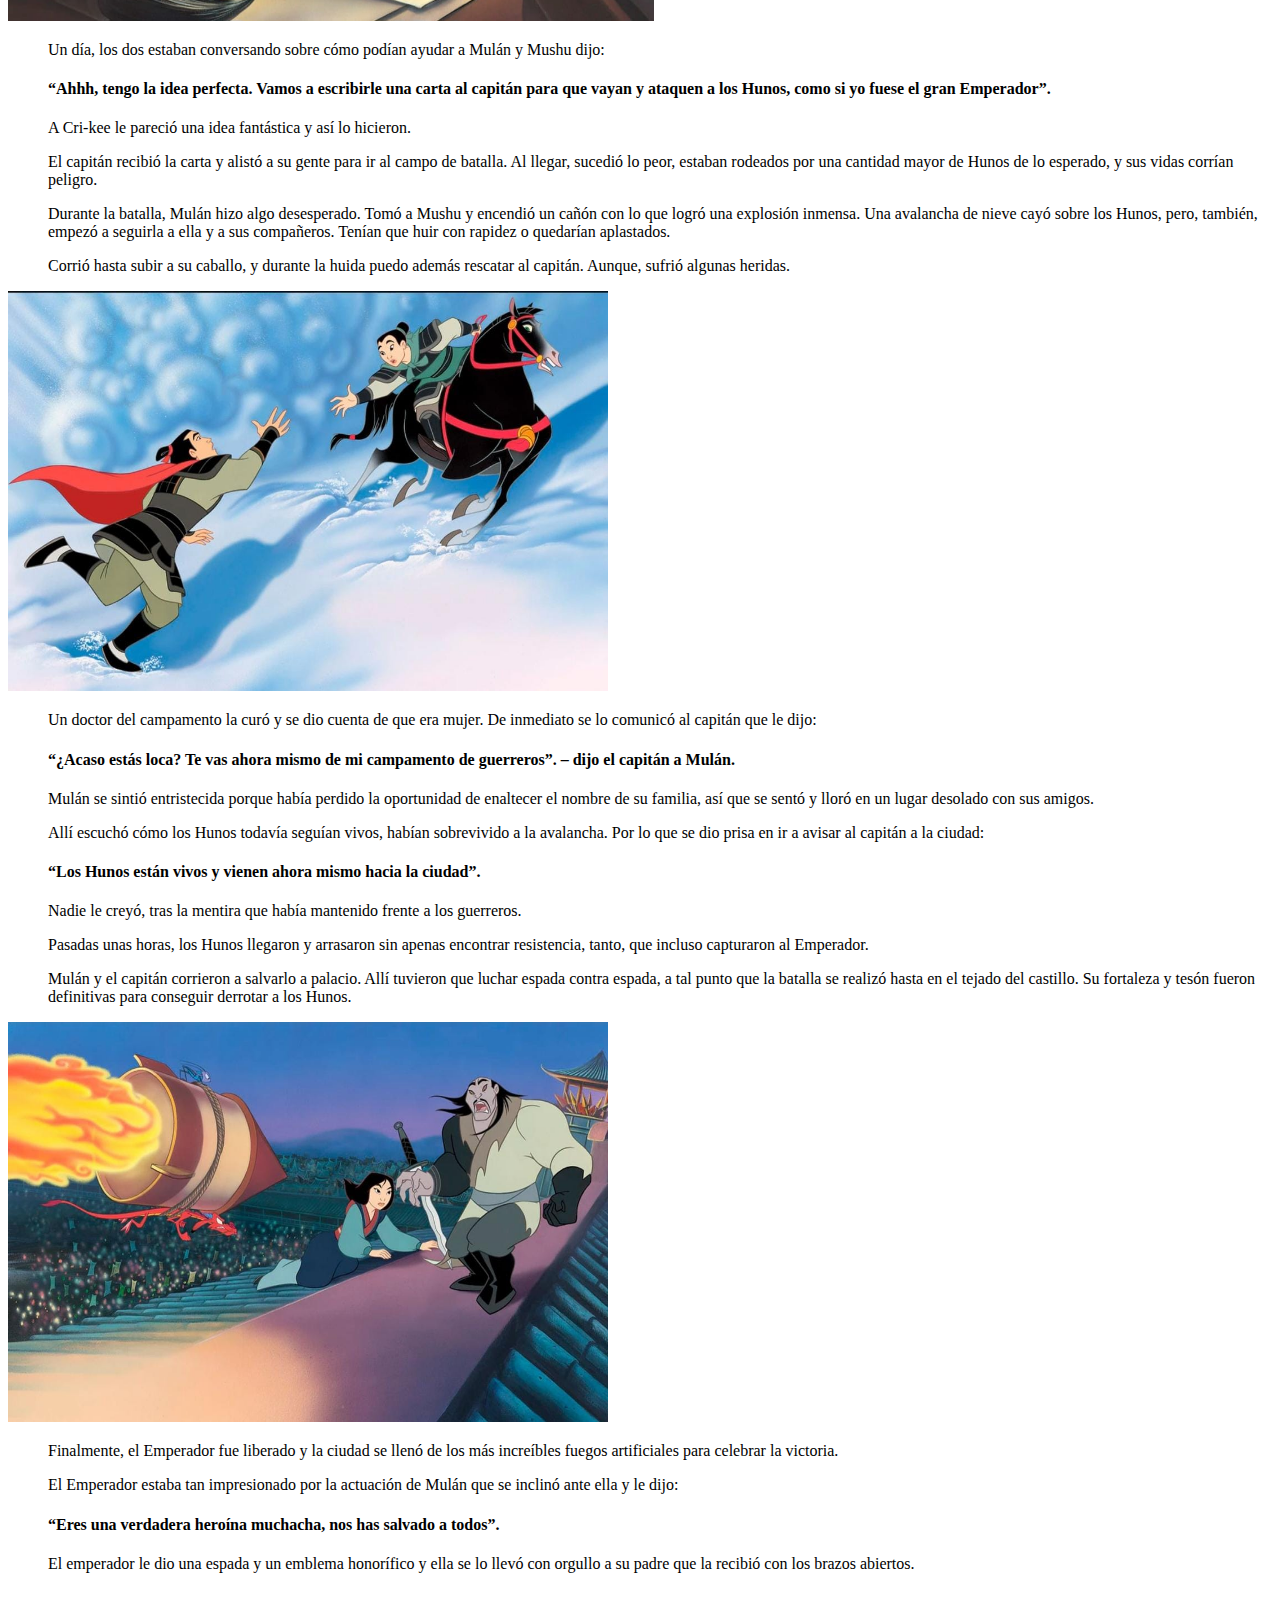
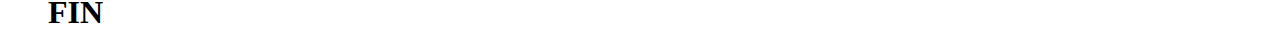
<file: Mulan.html>
<!DOCTYPE html>
<html lang="en">
<head>
    <meta charset="UTF-8">
    <meta name="viewport" content="width=device-width, initial-scale=1.0">
    <title>Mulan</title>
</head>
<body>
    <ul><h1>Mulan</h1></ul>
    <ul>Érase una vez una familia china que tenía una hija llamada Mulán.</ul>
    <ul>Mulán vivía en una casa hermosa, pero humilde donde era muy feliz. Allí tenía las aventuras más disparatadas en compañía de su perro llamado Hermanito</ul>
    <ul>Sin embargo, la persona que más admiraba en el mundo era a su papá. Había sido un guerrero valiente, defensor de su país. En un combate sufrió una herida en una pierna y ya no pudo salir más al campo de batalla.
    </ul>
    <ul>Un día, estando todos preparando la comida para el día, escucharon caballos acercarse a cada casa de la zona. Eran soldados del emperador que traían noticias de la guerra:
    </ul>
    <ul><h4>“Los Hunos vienen a atacarnos en los próximos días. El Emperador ha ordenado que un hombre de cada casa se una a la lucha, sin falta”.
    </h4></ul>
    <ul>Mulán se sintió muy nerviosa porque sabía que su padre no podía luchar bien en esas condiciones y tenía miedo que algo malo le pasara.
    </ul>
    <ul>Como en su casa no había más hombres, tomó una decisión irrevocable: ella sería el “hombre” que lucharía en nombre de su familia.
    </ul>
    <ul>Tenía el cabello negro, liso y largo, por lo que lo primero que hizo fue tomar una espada muy afilada y cortarlo hasta los hombros. Sin detenerse mucho a pensar, se colocó el viejo uniforme de su padre, montó en su caballo y se fue.
    </ul>
    <img 
    src="./Imagenes/mulan1.jpeg"alt="corta pelo" width=¨400¨ height="400"/>
    <ul>Mulán llegó al campamento de soldados temprano por la mañana y se presentó al capitán que estaba a cargo:</ul>
    <ul><h4>“¿Tú cómo te llamas?”- le preguntó el capitán.</h4></ul>
    <ul><h4>“Mi nombre es… Ping… me llamo Ping” – dijo con la voz más grave que podía salir desde el fondo de su garganta.</h4></ul>
    <ul>Todos los soldados que la escucharon se rieron a carcajadas de ese nombre y de los evidentes nervios que mostraba. Más, ninguno se dio cuenta de que era una mujer.
    </ul>
    <ul>El capitán empezó el entrenamiento con todos los hombres, un entrenamiento bastante duro para la princesa Mulán. Su fuerza no estaba a la par de los hombres que tenía a su alrededor y, menos aún, de los que tenían ya experiencia en la guerra. Un día, el capitán le dijo:
    </ul>
    <ul><h4>“Eh, tú, Ping, creo que es mejor que regreses a tu casa. No tienes las aptitudes para estar aquí”.
    </h4></ul>
    <ul>Si había algo que Mulán tenía muy claro es que rendiría honor a su familia y no pensaba darse por vencida.
    </ul>
    <ul>La prueba más difícil de todo el campamento era subir hasta un altísimo poste de madera, sin ayuda, y tomar una flecha que estaba en la cima.
    </ul>
    <ul>Muy pocos soldados alcanzaban a hacerlo aunque, para sorpresa de todos, Mulán lo logró con apenas esfuerzo.
    </ul>
    <ul>Durante su entrenamiento militar, Mulán no estaba sola, tenía dos compañeros muy especiales que habían enviado sus ancestros. Uno era el dragón Mushu y el otro era un grillo conocido como Cri-kee.</ul>
    <img src="./Imagenes/mushu.jpeg" alt="mushu" width=¨400¨ height="400"/>
    <ul>Un día, los dos estaban conversando sobre cómo podían ayudar a Mulán y Mushu dijo:
    </ul>
    <ul><h4>“Ahhh, tengo la idea perfecta. Vamos a escribirle una carta al capitán para que vayan y ataquen a los Hunos, como si yo fuese el gran Emperador”.
    </h4></ul>
    <ul>A Cri-kee le pareció una idea fantástica y así lo hicieron.</ul>
    <ul>El capitán recibió la carta y alistó a su gente para ir al campo de batalla. Al llegar, sucedió lo peor, estaban rodeados por una cantidad mayor de Hunos de lo esperado, y sus vidas corrían peligro.
    </ul>
    <ul>Durante la batalla, Mulán hizo algo desesperado. Tomó a Mushu y encendió un cañón con lo que logró una explosión inmensa. Una avalancha de nieve cayó sobre los Hunos, pero, también, empezó a seguirla a ella y a sus compañeros. Tenían que huir con rapidez o quedarían aplastados.
    </ul>
    <ul>Corrió hasta subir a su caballo, y durante la huida puedo además rescatar al capitán. Aunque, sufrió algunas heridas.</ul>
    <img src="./Imagenes/mulan avalancha.jpeg" alt="avalancha" width="600" height="400"/>
    <ul>Un doctor del campamento la curó y se dio cuenta de que era mujer. De inmediato se lo comunicó al capitán que le dijo:
    </ul>
    <ul><h4>“¿Acaso estás loca? Te vas ahora mismo de mi campamento de guerreros”. – dijo el capitán a Mulán.
    </h4></ul>
    <ul>Mulán se sintió entristecida porque había perdido la oportunidad de enaltecer el nombre de su familia, así que se sentó y lloró en un lugar desolado con sus amigos.</ul>
    <ul>Allí escuchó cómo los Hunos todavía seguían vivos, habían sobrevivido a la avalancha. Por lo que se dio prisa en ir a avisar al capitán a la ciudad:
    </ul>
    <ul><h4>“Los Hunos están vivos y vienen ahora mismo hacia la ciudad”.
    </h4></ul>
    <ul>Nadie le creyó, tras la mentira que había mantenido frente a los guerreros.</ul>
    <ul>Pasadas unas horas, los Hunos llegaron y arrasaron sin apenas encontrar resistencia, tanto, que incluso capturaron al Emperador.</ul>
    <ul>Mulán y el capitán corrieron a salvarlo a palacio. Allí tuvieron que luchar espada contra espada, a tal punto que la batalla se realizó hasta en el tejado del castillo. Su fortaleza y tesón fueron definitivas para conseguir derrotar a los Hunos.</ul>
    <img src="./Imagenes/mulan cohete.jpeg" alt="cohete" width="600" height="400"/>
    <ul>Finalmente, el Emperador fue liberado y la ciudad se llenó de los más increíbles fuegos artificiales para celebrar la victoria.
    </ul>
    <ul>El Emperador estaba tan impresionado por la actuación de Mulán que se inclinó ante ella y le dijo:
    </ul>
    <ul><h4>“Eres una verdadera heroína muchacha, nos has salvado a todos”.</ul>
    <ul>El emperador le dio una espada y un emblema honorífico y ella se lo llevó con orgullo a su padre que la recibió con los brazos abiertos.
    </ul>
    <ul><h1>FIN</h1></ul>
</body>
</html>
</file>
<file: style.css>
body {
    background-color: rgba(196, 152, 209, 0.806)
}

header {
background-color: rgba(121, 60, 179, 0.399);
}
h1{
    color: rgb(243, 236, 236);
}
a href {
    color: black;

}

body "la sirenita" {
    background-color: rgba(196, 152, 209, 0.806)
}
</file>
